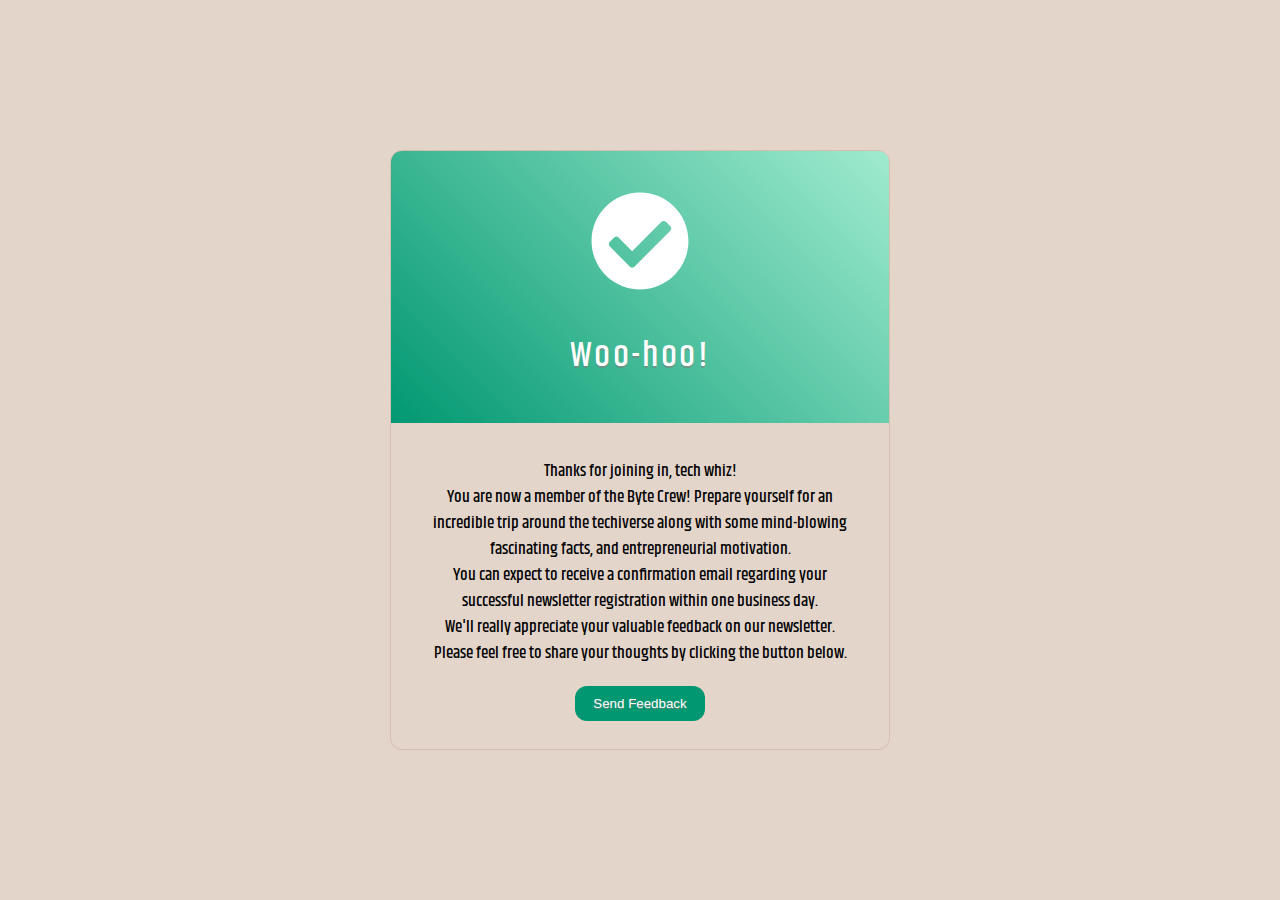
<file: success.html>
<!DOCTYPE html>
<html data-bs-theme="light" lang="en">

<head>
    <meta charset="utf-8">
    <meta name="viewport" content="width=device-width, initial-scale=1.0, shrink-to-fit=no">
    <title>Sign-Up Successful</title>
    <link rel="stylesheet" href="success.css">
    <link rel="stylesheet" href="https://fonts.googleapis.com/css2?family=Khand:wght@500&amp;display=swap">
    <link rel="stylesheet" href="https://fonts.googleapis.com/css?family=Encode+Sans+Semi+Condensed:100,200,300,400">
</head>

<body bgcolor="#e3d5ca">
    <div class="wrapperAlert bc" style="margin: 1rem;">
        <div class="contentAlert">
            <div class="topHalf">
                <p><svg viewbox="0 0 512 512" width="100" title="check-circle"><path d="M504 256c0 136.967-111.033 248-248 248S8 392.967 8 256 119.033 8 256 8s248 111.033 248 248zM227.314 387.314l184-184c6.248-6.248 6.248-16.379 0-22.627l-22.627-22.627c-6.248-6.249-16.379-6.249-22.628 0L216 308.118l-70.059-70.059c-6.248-6.248-16.379-6.248-22.628 0l-22.627 22.627c-6.248 6.248-6.248 16.379 0 22.627l104 104c6.249 6.249 16.379 6.249 22.628.001z"></path></svg></p>
                <h1>Woo-hoo!</h1>
                <ul class="bg-bubbles">
                    <li></li>
                    <li></li>
                    <li></li>
                    <li></li>
                    <li></li>
                    <li></li>
                    <li></li>
                    <li></li>
                    <li></li>
                    <li></li>
                </ul>
            </div>
            <div class="bottomHalf">
                <p>Thanks for joining in, tech whiz!<br> You are now a member of the Byte Crew! Prepare yourself for an incredible trip around the techiverse along with some mind-blowing fascinating facts, and entrepreneurial motivation. <br> You can expect to receive a confirmation email regarding your successful newsletter registration within one business day. <br>We'll really appreciate your valuable feedback on our newsletter. Please feel free to share your thoughts by clicking the button below. </p><button><a id="alertMO" href="mailto:teambytescurated@gmail.com?subject=Feedback%20For%20CuratedBytes">Send Feedback</a></button>
            </div>
        </div>
    </div>

</body>

</html>

<!--
    <p><svg viewBox="0 0 512 512" width="100" title="check-circle">
              <path d="M504 256c0 136.967-111.033 248-248 248S8 392.967 8 256 119.033 8 256 8s248 111.033 248 248zM227.314 387.314l184-184c6.248-6.248 6.248-16.379 0-22.627l-22.627-22.627c-6.248-6.249-16.379-6.249-22.628 0L216 308.118l-70.059-70.059c-6.248-6.248-16.379-6.248-22.628 0l-22.627 22.627c-6.248 6.248-6.248 16.379 0 22.627l104 104c6.249 6.249 16.379 6.249 22.628.001z" />
              </svg></p>

-->
</file>
<file: success.css>
@import url('https://fonts.googleapis.com/css2?family=Khand:wght@500&display=swap');
*{
  margin:0;
  padding: 0;
  box-sizing: border-box;
}
body  { 
  height: 100vh;
  display: flex;
  font-size: 14px;
  text-align: center;
  justify-content: center;
  align-items: center;
  font-family: 'Khand', sans-serif;   
}        

.wrapperAlert {
  width: 500px;
  height: 400px;
  overflow: hidden;
  border-radius: 12px;
  border: thin solid #ddd;     
  height: 600px;      
}

.topHalf {
  width: 100%;
  color: white;
  overflow: hidden;
  min-height: 250px;
  position: relative;
  padding: 40px 0;
  background: rgb(0,0,0);
  background: -webkit-linear-gradient(45deg, #019871, #a0ebcf);
}

.topHalf p {
  margin-bottom: 30px;
}
svg {
  fill: white;
}
.topHalf h1 {
  font-size: 2.25rem;
  display: block;
  font-weight: 500;
  letter-spacing: 0.15rem;
  text-shadow: 0 2px rgba(128, 128, 128, 0.6);
}
        
/* Original Author of Bubbles Animation -- https://codepen.io/Lewitje/pen/BNNJjo */
.bg-bubbles{
  position: absolute;
  top: 0;
  left: 0;
  width: 100%;
  height: 100%;            
  z-index: 1;
}

li{
  position: absolute;
  list-style: none;
  display: block;
  width: 40px;
  height: 40px;
  background-color: rgba(255, 255, 255, 0.15);/* fade(green, 75%);*/
  bottom: -160px;

  -webkit-animation: square 20s infinite;
  animation:         square 20s infinite;

  -webkit-transition-timing-function: linear;
  transition-timing-function: linear;
}
li:nth-child(1){
  left: 10%;
}		
li:nth-child(2){
  left: 20%;

  width: 80px;
  height: 80px;

  animation-delay: 2s;
  animation-duration: 17s;
}		
li:nth-child(3){
  left: 25%;
  animation-delay: 4s;
}		
li:nth-child(4){
  left: 40%;
  width: 60px;
  height: 60px;

  animation-duration: 22s;

  background-color: rgba(white, 0.3); /* fade(white, 25%); */
}		
li:nth-child(5){
  left: 70%;
}		
li:nth-child(6){
  left: 80%;
  width: 120px;
  height: 120px;

  animation-delay: 3s;
  background-color: rgba(white, 0.2); /* fade(white, 20%); */
}		
li:nth-child(7){
  left: 32%;
  width: 160px;
  height: 160px;

  animation-delay: 7s;
}		
li:nth-child(8){
  left: 55%;
  width: 20px;
  height: 20px;

  animation-delay: 15s;
  animation-duration: 40s;
}		
li:nth-child(9){
  left: 25%;
  width: 10px;
  height: 10px;

  animation-delay: 2s;
  animation-duration: 40s;
  background-color: rgba(white, 0.3); /*fade(white, 30%);*/
}		
li:nth-child(10){
  left: 90%;
  width: 160px;
  height: 160px;

  animation-delay: 11s;
}

@-webkit-keyframes square {
  0%   { transform: translateY(0); }
  100% { transform: translateY(-500px) rotate(600deg); }
}
@keyframes square {
  0%   { transform: translateY(0); }
  100% { transform: translateY(-500px) rotate(600deg); }
}

.bottomHalf {
  align-items: center;
  padding: 35px;
  height: 200px;
}
.bottomHalf p {
  font-weight: 500;
  font-size: 1.05rem;
  margin-bottom: 20px;
}

button {
  border: none;
  color: white;
  cursor: pointer;
  border-radius: 12px;            
  padding: 10px 18px;            
  background-color: #019871;
  text-shadow: 0 1px rgba(128, 128, 128, 0.75);
}
button:hover {
  background-color: #85ddbf;
}

.bc{
    border-color: #d5bdaf !important;
}

#alertMO{
  text-decoration: none; /* Remove the underline */
  color: white; /* Change the text color to any (you can use any color you prefer) */
  
}

/*
background: -webkit-linear-gradient(45deg, #019871, #a0ebcf);
*/
</file>
